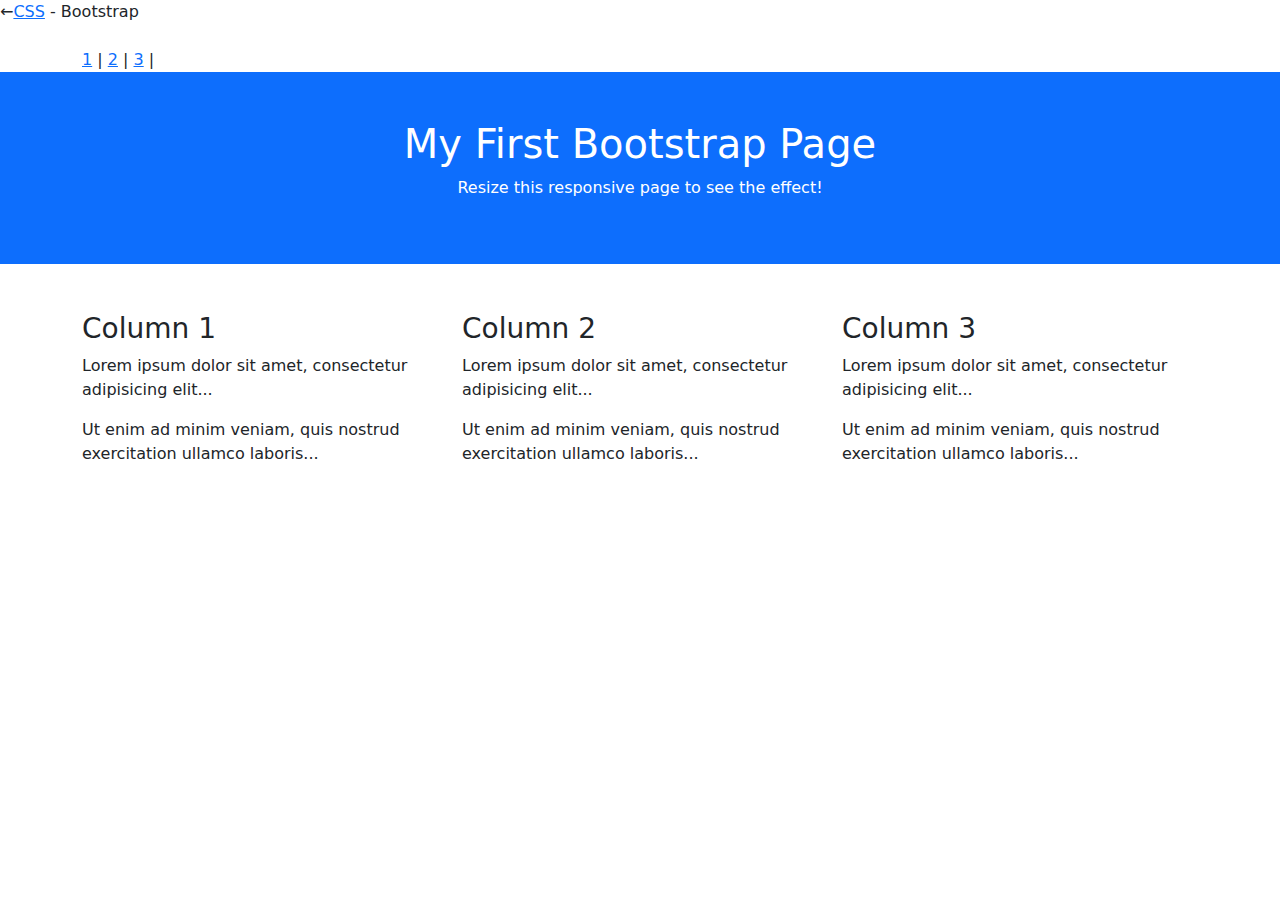
<file: bootstrap/index.html>
<!DOCTYPE html>
<html lang="en">
  <head>
    <title>Bootstrap</title>
    <meta charset="utf-8" />
    <meta name="viewport" content="width=device-width, initial-scale=1" />
    <link
      href="https://cdn.jsdelivr.net/npm/bootstrap@5.3.1/dist/css/bootstrap.min.css"
      rel="stylesheet"
    />
    <script src="https://cdn.jsdelivr.net/npm/bootstrap@5.3.1/dist/js/bootstrap.bundle.min.js"></script>
  </head>
  <body>
    &larr;<a href="../">CSS</a> - Bootstrap <br /><br />
    <div class="container">
      <a href="./1.html">1</a> |
      <a href="./2.html">2</a> |
      <a href="./3.html">3</a> |
    </div>

    <div class="container-fluid p-5 bg-primary text-white text-center">
      <h1>My First Bootstrap Page</h1>
      <p>Resize this responsive page to see the effect!</p>
    </div>

    <div class="container mt-5">
      <div class="row">
        <div class="col-xl-4 col-md-6">
          <h3>Column 1</h3>
          <p>Lorem ipsum dolor sit amet, consectetur adipisicing elit...</p>
          <p>
            Ut enim ad minim veniam, quis nostrud exercitation ullamco
            laboris...
          </p>
        </div>
        <div class="col-xl-4 col-md-6">
          <h3>Column 2</h3>
          <p>Lorem ipsum dolor sit amet, consectetur adipisicing elit...</p>
          <p>
            Ut enim ad minim veniam, quis nostrud exercitation ullamco
            laboris...
          </p>
        </div>
        <div class="col-xl-4 col-md-6">
          <h3>Column 3</h3>
          <p>Lorem ipsum dolor sit amet, consectetur adipisicing elit...</p>
          <p>
            Ut enim ad minim veniam, quis nostrud exercitation ullamco
            laboris...
          </p>
        </div>
      </div>
    </div>
  </body>
</html>
</file>
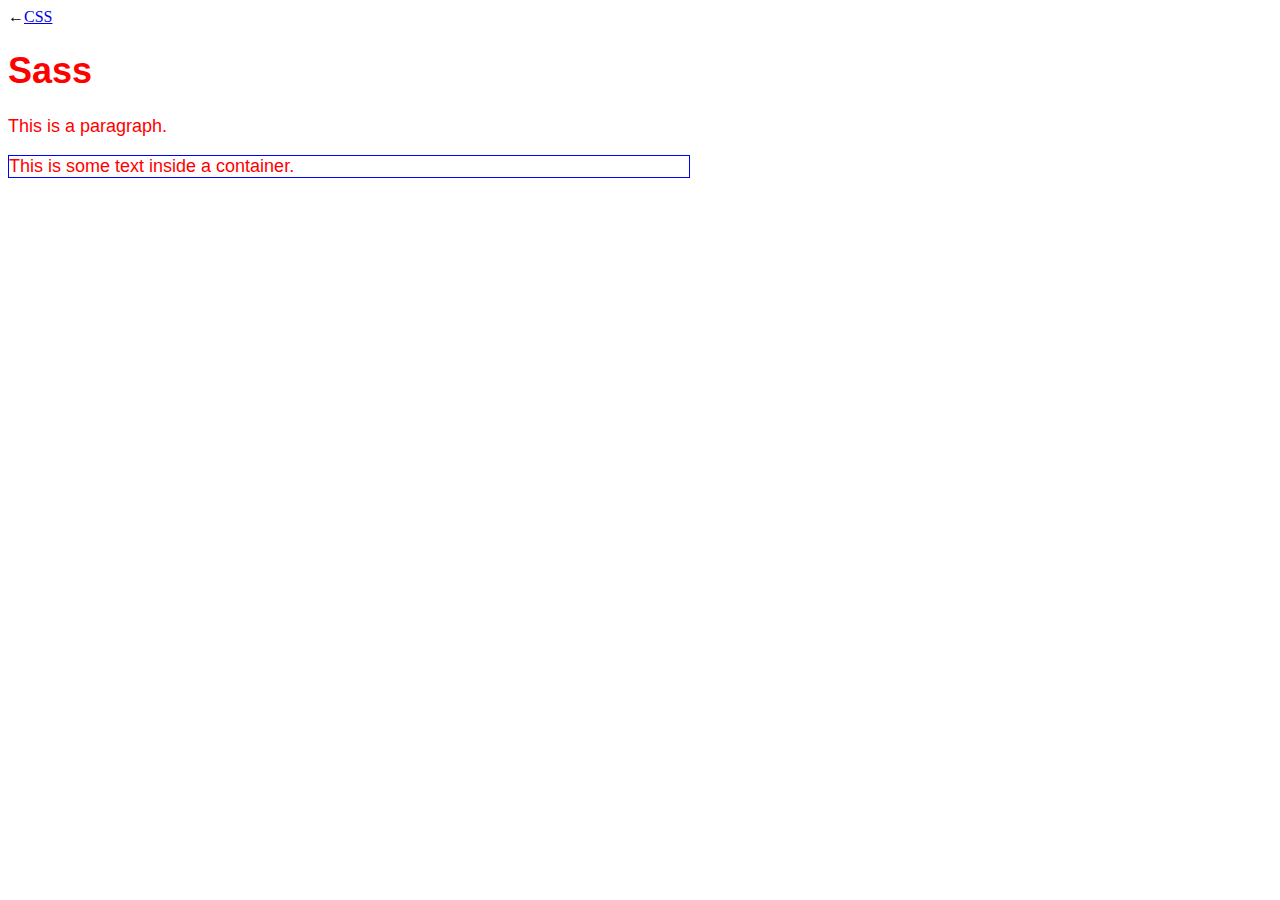
<file: sass/index.html>
<!DOCTYPE html>
<html lang="en">
  <head>
    <meta charset="UTF-8" />
    <meta name="viewport" content="width=device-width, initial-scale=1.0" />
    <title>Sass</title>
    <link rel="stylesheet" href="./style.css" />
  </head>
  <body>
    &larr;<a href="../">CSS</a>

    <main>
      <h1>Sass</h1>

      <p>This is a paragraph.</p>

      <div id="container">This is some text inside a container.</div>
    </main>
  </body>
</html>
</file>
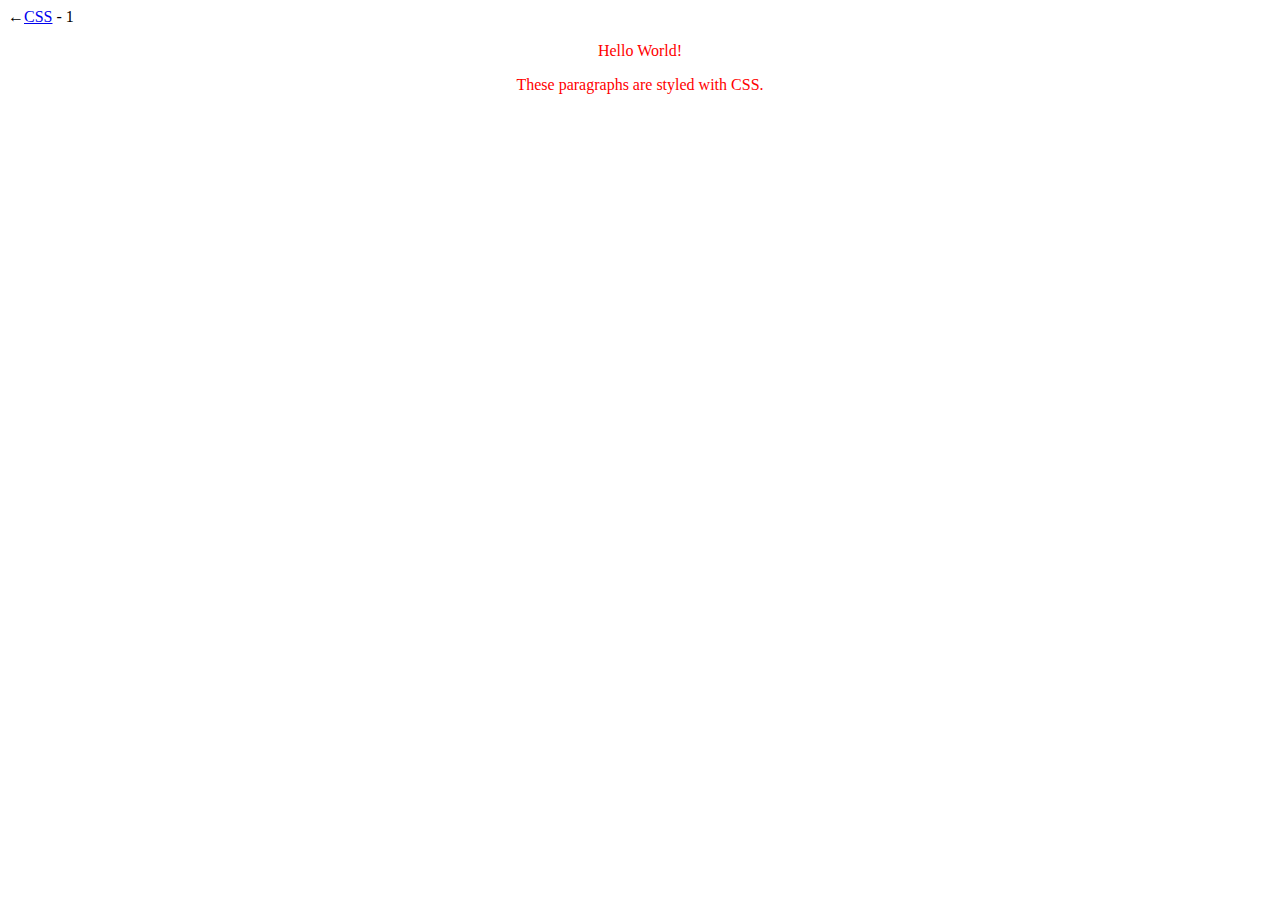
<file: 1.html>
<!DOCTYPE html>
<html lang="en">
  <head>
    <meta charset="UTF-8" />
    <meta name="viewport" content="width=device-width, initial-scale=1.0" />
    <title>CSS - 1</title>
    <style>
      p {
        color: red;
        text-align: center;
      }
    </style>
  </head>
  <body>
    &larr;<a href="./">CSS</a> - 1
    
    <p>Hello World!</p>
    <p>These paragraphs are styled with CSS.</p>
  </body>
</html>
</file>
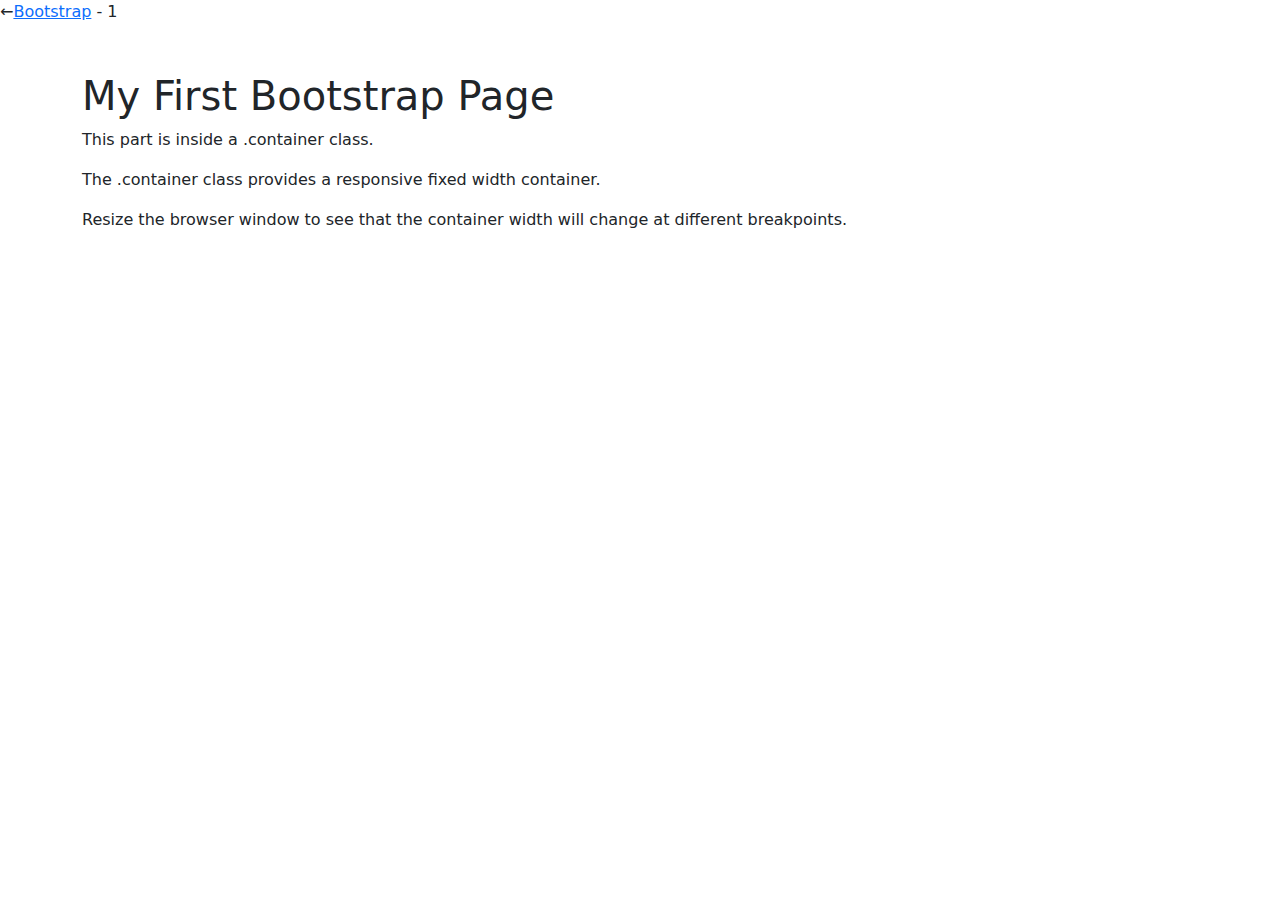
<file: bootstrap/1.html>
<!DOCTYPE html>
<html lang="en">
  <head>
    <title>Bootstrap - 1</title>
    <meta charset="utf-8" />
    <meta name="viewport" content="width=device-width, initial-scale=1" />
    <link
      href="https://cdn.jsdelivr.net/npm/bootstrap@5.3.1/dist/css/bootstrap.min.css"
      rel="stylesheet"
    />
    <script src="https://cdn.jsdelivr.net/npm/bootstrap@5.3.1/dist/js/bootstrap.bundle.min.js"></script>
  </head>
  <body>
    &larr;<a href="./">Bootstrap</a> - 1

    <div class="container pt-5">
      <h1>My First Bootstrap Page</h1>
      <p>This part is inside a .container class.</p>
      <p>The .container class provides a responsive fixed width container.</p>
      <p>
        Resize the browser window to see that the container width will change at
        different breakpoints.
      </p>
    </div>
  </body>
</html>
</file>
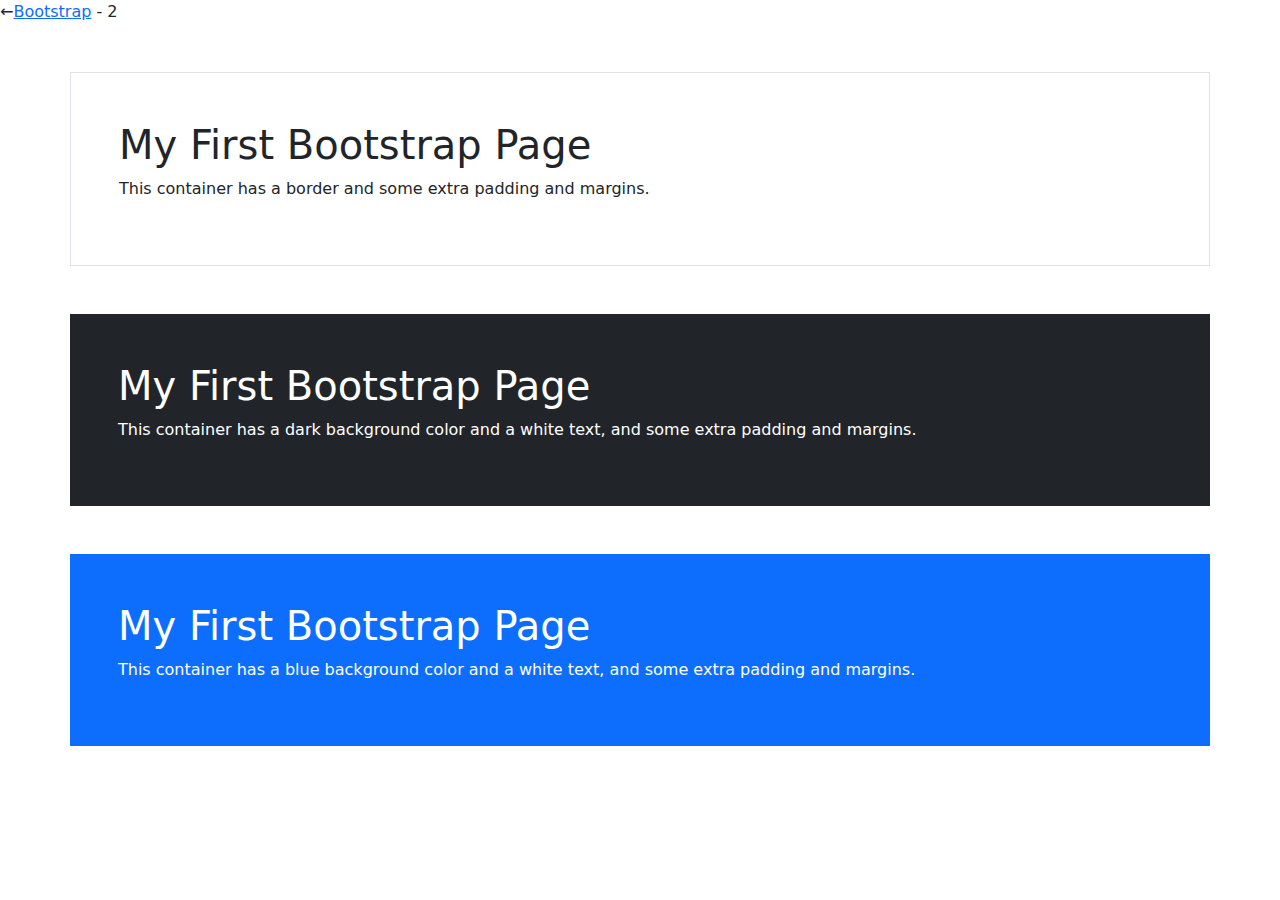
<file: bootstrap/2.html>
<!DOCTYPE html>
<html lang="en">
  <head>
    <title>Bootstrap - 2</title>
    <meta charset="utf-8" />
    <meta name="viewport" content="width=device-width, initial-scale=1" />
    <link
      href="https://cdn.jsdelivr.net/npm/bootstrap@5.3.1/dist/css/bootstrap.min.css"
      rel="stylesheet"
    />
    <script src="https://cdn.jsdelivr.net/npm/bootstrap@5.3.1/dist/js/bootstrap.bundle.min.js"></script>
  </head>
  <body>
    &larr;<a href="./">Bootstrap</a> - 2

    <div class="container p-5 my-5 border">
      <h1>My First Bootstrap Page</h1>
      <p>This container has a border and some extra padding and margins.</p>
    </div>

    <div class="container p-5 my-5 bg-dark text-white">
      <h1>My First Bootstrap Page</h1>
      <p>
        This container has a dark background color and a white text, and some
        extra padding and margins.
      </p>
    </div>

    <div class="container p-5 my-5 bg-primary text-white">
      <h1>My First Bootstrap Page</h1>
      <p>
        This container has a blue background color and a white text, and some
        extra padding and margins.
      </p>
    </div>
  </body>
</html>
</file>
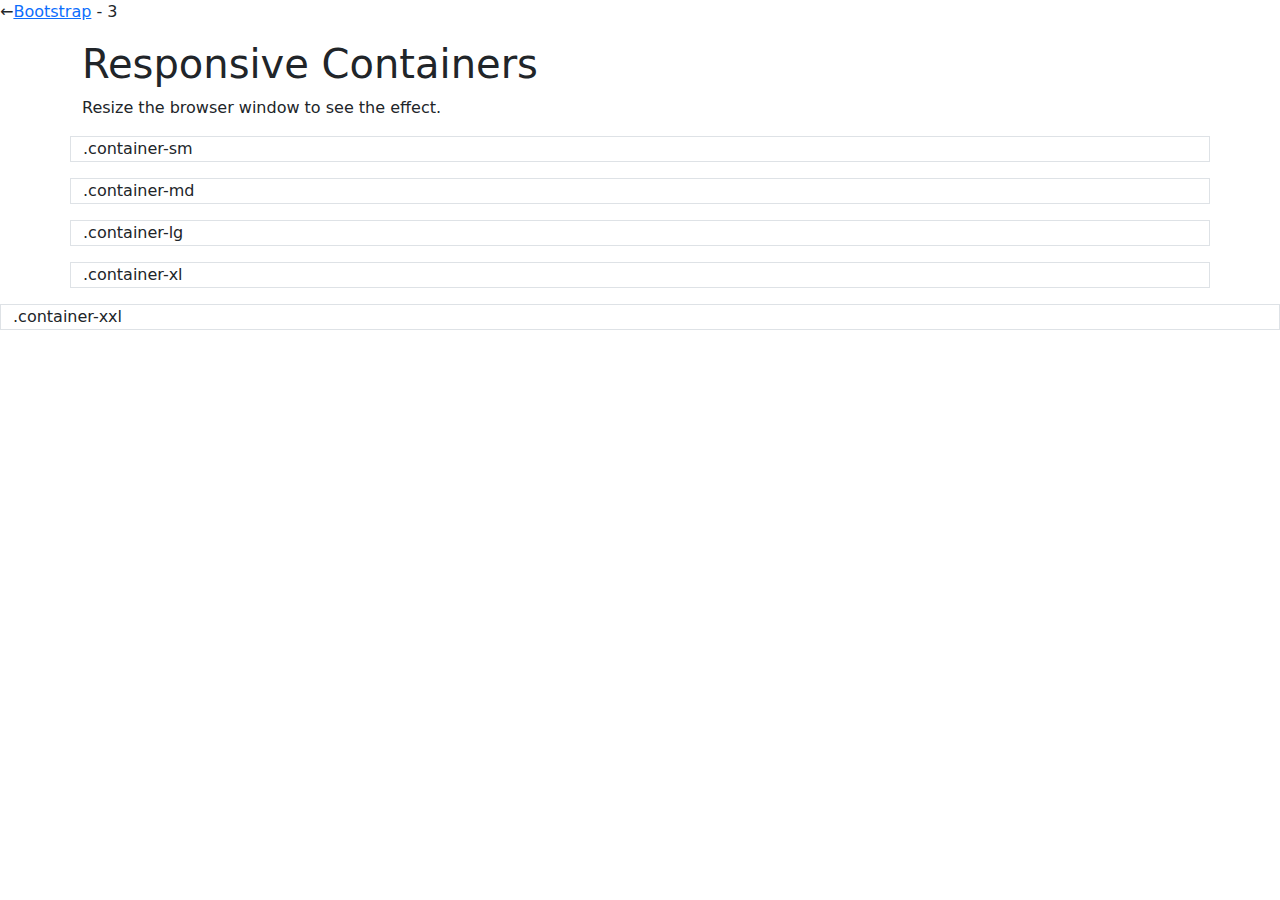
<file: bootstrap/3.html>
<!DOCTYPE html>
<html lang="en">
  <head>
    <title>Bootstrap - 3</title>
    <meta charset="utf-8" />
    <meta name="viewport" content="width=device-width, initial-scale=1" />
    <link
      href="https://cdn.jsdelivr.net/npm/bootstrap@5.3.1/dist/css/bootstrap.min.css"
      rel="stylesheet"
    />
    <script src="https://cdn.jsdelivr.net/npm/bootstrap@5.3.1/dist/js/bootstrap.bundle.min.js"></script>
  </head>
  <body>
    &larr;<a href="./">Bootstrap</a> - 3

    <div class="container pt-3">
      <h1>Responsive Containers</h1>
      <p>Resize the browser window to see the effect.</p>
    </div>

    <div class="container-sm border">.container-sm</div>
    <div class="container-md mt-3 border">.container-md</div>
    <div class="container-lg mt-3 border">.container-lg</div>
    <div class="container-xl mt-3 border">.container-xl</div>
    <div class="container-xxl mt-3 border">.container-xxl</div>
  </body>
</html>
</file>
<file: sass/style.css>
main {
    font-family: Helvetica, sans-serif;
    font-size: 18px;
    color: red;
}

#container {
    width: 680px;
    border: 1px blue double;
}
</file>
